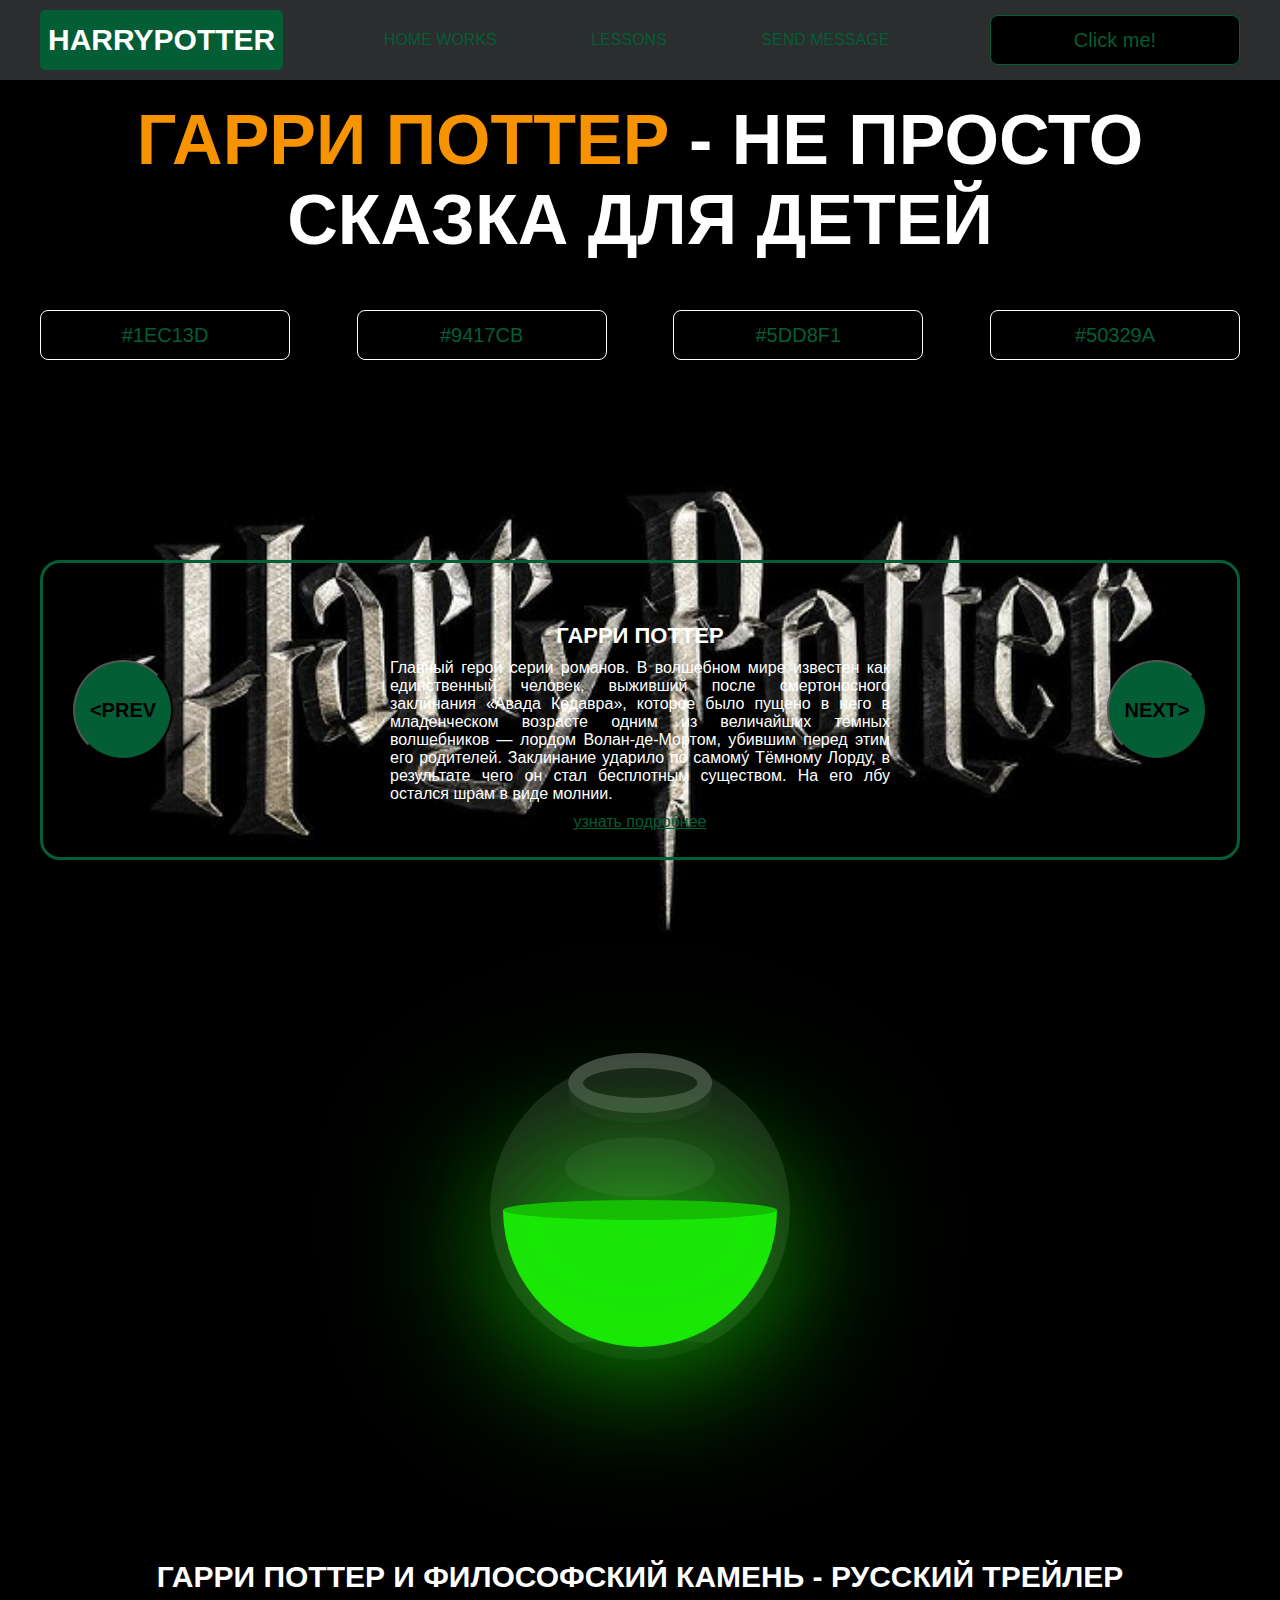
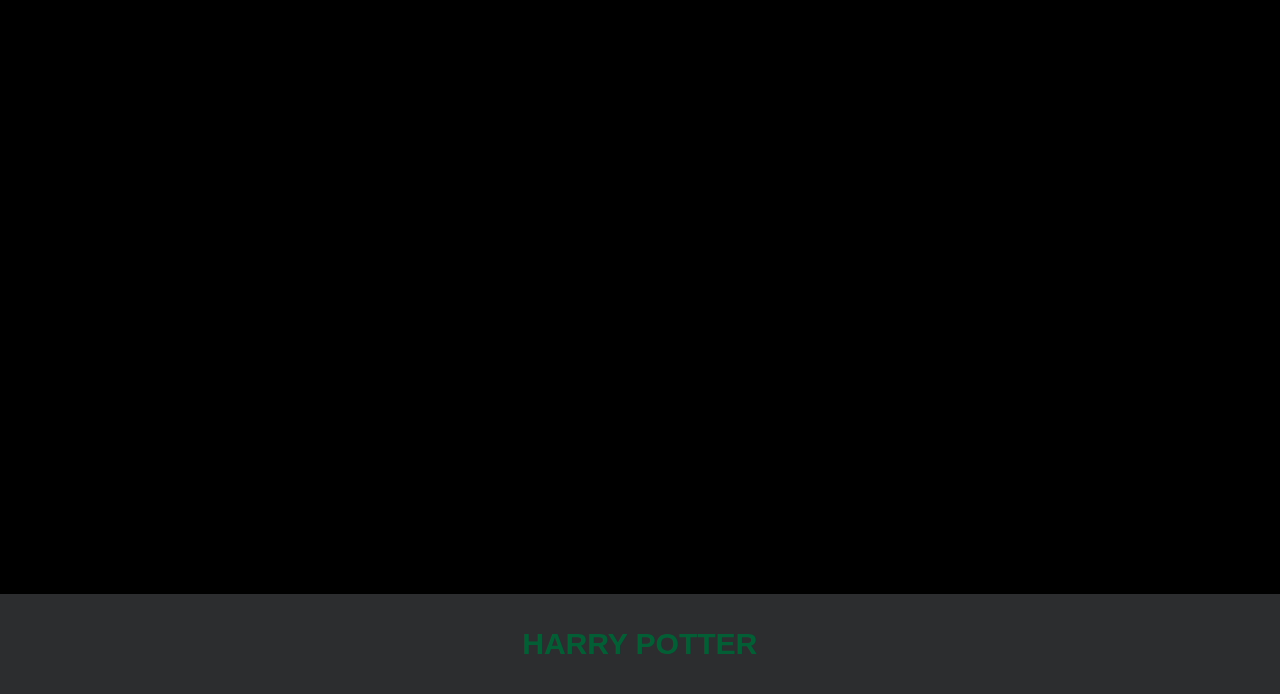
<file: Harry Potter/index.html>
<!DOCTYPE html>
<html lang="en">
<head>
    <meta charset="UTF-8">
    <title>Java Script</title>
    <link rel="stylesheet" href="css/style.css">
    <link rel="stylesheet" href="css/core.css">
</head>
<body>

<audio id="background-music" src="audio/backgroundmusic.mp3" autoplay loop></audio>

<div class="wrapper">
    <div class="header">
        <div class="container">
            <div class="inner_header">
                <a href="index.html">
                    <div class="logotype">
                        <h2>HarryPotter</h2>
                    </div>
                </a>
                <ul class="menu">
                    <li class="menu_link">
                        <a href="pages/home_works.html">Home Works</a>
                    </li>
                    <li class="menu_link">
                        <a href="pages/lessons.html">Lessons</a>
                    </li>
                    <li class="menu_link">
                        <a href="pages/cards.html" target="_blank">Send message</a>
                    </li>
                </ul>
                <button class="btn" id="btn-get">Click me!</button>
            </div>
        </div>
    </div>

    <div class="main_block">
        <div class="container">
            <div class="inner_main">
                <h1><strong id="js-color">Гарри Поттер</strong> - не просто сказка для детей</h1>
                <div class="colors-buttons">
                    <button class="btn btn-color"></button>
                    <button class="btn btn-color"></button>
                    <button class="btn btn-color"></button>
                    <button class="btn btn-color"></button>
                </div>
            </div>
        </div>
    </div>

    <div class="slider_block">
        <div class="container">
            <div class="inner_slider">
                <div class="slider">
                    <button class="btn-slide" id="prev">&lt;prev</button>
                    <div class="slide active_slide">
                        <div class="slide_card">
                            <h3>Гарри Поттер</h3>
                            <p>Главный герой серии романов. В волшебном мире известен как единственный человек, выживший после смертоносного заклинания «Авада Кедавра», которое было пущено в него в младенческом возрасте одним из величайших тёмных волшебников — лордом Волан-де-Мортом, убившим перед этим его родителей. Заклинание ударило по самому́ Тёмному Лорду, в результате чего он стал бесплотным существом. На его лбу остался шрам в виде молнии.</p>
                            <a href="https://ru.wikipedia.org/wiki/Список_персонажей_серии_романов_о_Гарри_Поттере" target="_blank">узнать подробнее</a>
                        </div>
                    </div>
                    <div class="slide">
                        <div class="slide_card">
                            <h3>Рон Уизли</h3>
                            <p>Один из главных героев серии романов. Шестой ребёнок в семье Уизли. Среднее имя получил в честь дедушки. Привычка матери Рона ставить старших детей в пример младшим выработала у него своеобразный комплекс «второсортности», который он остро переживает.</p>
                            <a href="https://ru.wikipedia.org/wiki/Список_персонажей_серии_романов_о_Гарри_Поттере" target="_blank">узнать подробнее</a>
                        </div>
                    </div>
                    <div class="slide">
                        <div class="slide_card">
                            <h3>Гермиона Грейнджер</h3>
                            <p>Одна из главных героинь серии романов. Хотя рождена маглами, известна как отличница в Хогвартсе и талантливая волшебница. Присутствует во всех книгах серии, в последних наряду с Роном Уизли становится старостой факультета Гриффиндор</p>
                            <a href="https://ru.wikipedia.org/wiki/Список_персонажей_серии_романов_о_Гарри_Поттере" target="_blank">узнать подробнее</a>
                        </div>
                    </div>
                    <div class="slide">
                        <div class="slide_card">
                            <h3>Драко Малфой</h3>
                            <p>Сын Люциуса и Нарциссы Малфой. Ровесник Гарри Поттера, враждовал с ним и его друзьями до последней части серии романов. Один из самых популярных героев франшизы. Является Пожирателем Смерти с шестой книги и фильма, но в битве за Хогвартс просит у Пожирателей пощады и не пытается им помочь.</p>
                            <a href="https://ru.wikipedia.org/wiki/Список_персонажей_серии_романов_о_Гарри_Поттере" target="_blank">узнать подробнее</a>
                        </div>
                    </div>
                    <button class="btn-slide" id="next">next&gt;</button>
                </div>
            </div>
        </div>
    </div>

    <div class="botlle">
        <div class="container">
            <div class="bottle_inner">
                <a href="pages/monster.html">
                    <div class="bowl">
                        <div class="shadow"></div>
                        <div class="liquid"></div>

                    </div>
                </a>
            </div>
        </div>
    </div>

    <div class="block_video">
        <div class="container">
            <h3>Гарри Поттер и философский камень - Русский трейлер</h3>
            <div class="inner_block_video">
                <iframe width="80%" height="450" src="https://www.youtube.com/embed/AFwrmkAHEk4?si=z3XxJMD4lmtV615-" title="YouTube video player" frameborder="0" allow="accelerometer; autoplay; clipboard-write; encrypted-media; gyroscope; picture-in-picture; web-share" referrerpolicy="strict-origin-when-cross-origin" allowfullscreen></iframe>            </div>
        </div>
    </div>

    <div class="footer">
        <div class="container">
            <a href="https://www.harrypotter.com" target="_blank">
                <div class="inner_footer">
                    <h2>Harry Potter</h2>
                </div>
            </a>
        </div>
    </div>
</div>

<div class="modal">
    <div class="modal_dialog">
        <div class="modal_content">
            <form action="#">
                <div class="modal_close">&times;</div>
                <div class="modal_title">Заявка на поступление Хогвартс</div>
                <input
                    required
                    placeholder="Ваше имя"
                    name="name"
                    type="text"
                    class="modal_input"
                >
                <input
                    required
                    placeholder="Ваш номер телефона"
                    name="phone"
                    type="text"
                    class="modal_input"
                >
                <button class="btn btn_dark btn_min">Перезвонить мне</button>
            </form>
        </div>
    </div>
</div>

</body>
<script src="js/main.js"></script>
<script src="js/modal.js"></script>
</html>
</file>
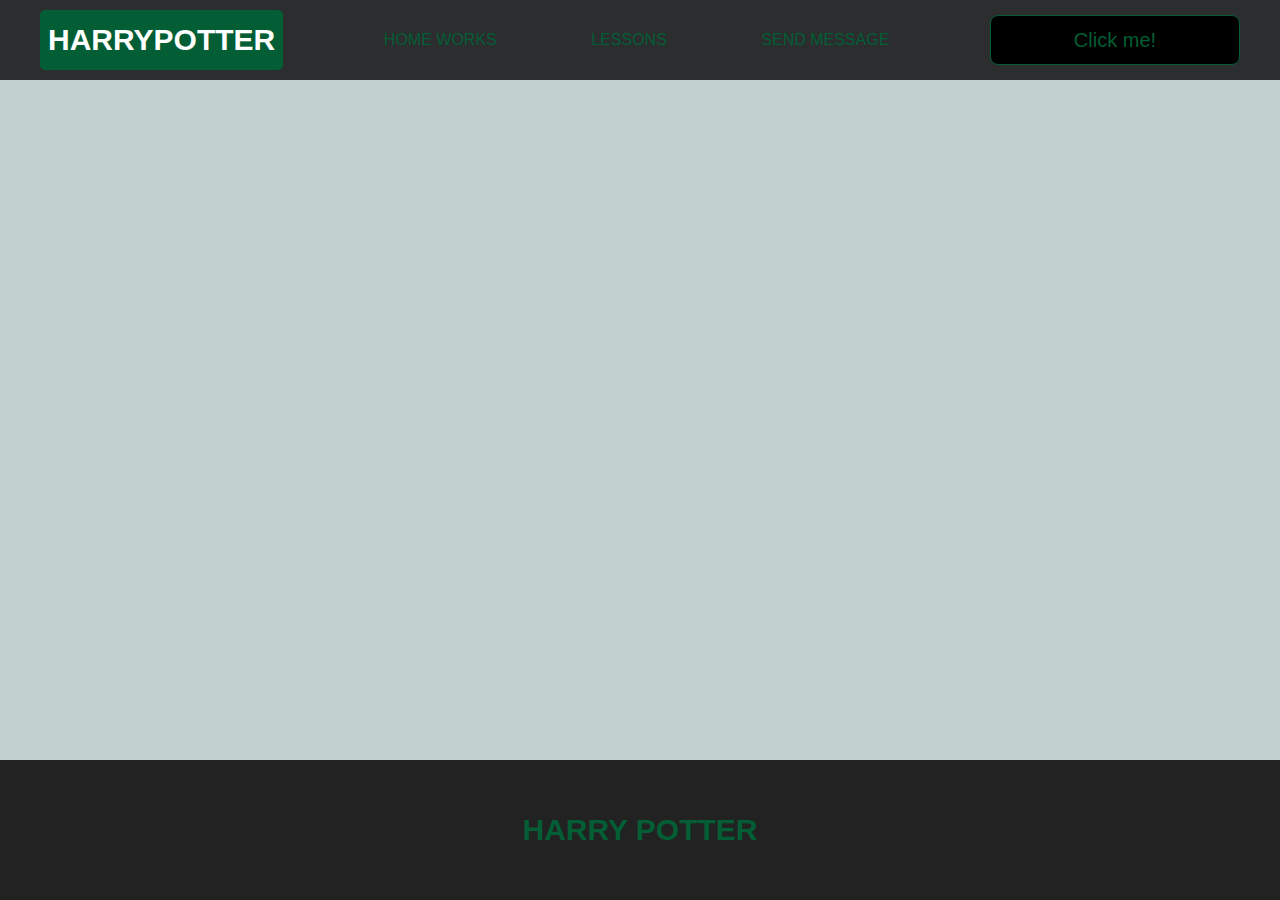
<file: Harry Potter/pages/cards.html>
<!DOCTYPE html>
<html lang="en">
<head>
    <meta charset="UTF-8">
    <title>Cards</title>
    <link rel="stylesheet" href="../css/style.css">
    <link rel="stylesheet" href="../css/core.css">
    <link rel="stylesheet" href="../css/lessons.css">
    <link rel="stylesheet" href="../css/cards.css">
</head>
<body>

<div class="wrapper">
    <div class="header">
        <div class="container">
            <div class="inner_header">
                <a href="../index.html">
                    <div class="logotype">
                        <h2>Harry<span>Potter</span></h2>
                    </div>
                </a>
                <ul class="menu">
                    <li class="menu_link">
                        <a href="../pages/home_works.html">Home Works</a>
                    </li>
                    <li class="menu_link">
                        <a href="../pages/lessons.html">Lessons</a>
                    </li>
                    <li class="menu_link">
                        <a href="../pages/cards.html" target="_blank">Send message</a>
                    </li>
                </ul>
                <button class="btn" id="btn-get">Click me!</button>
            </div>
        </div>
    </div>

    <div class="cards-container" id="cards-container">

    </div>

    <div class="footer">
        <div class="container">
            <a href="https://www.harrypotter.com" target="_blank">
                <div class="inner_footer">
                    <h2>Harry Potter</h2>
                </div>
            </a>
        </div>
    </div>
</div>

<div class="modal">
    <div class="modal_dialog">
        <div class="modal_content">
            <form action="#">
                <div class="modal_close">&#10006;</div>
                <div class="modal_title">Заявка на поступление Хогвартс</div>
                <input required placeholder="Ваше имя" name="name" type="text" class="modal_input">
                <input required placeholder="Ваш номер телефона" name="phone" type="phone" class="modal_input">
                <button class="btn btn_dark btn_min">Перезвонить мне</button>
            </form>
        </div>
    </div>
</div>

<script src="../js/cards.js"></script>
<script src="../js/lesson.js"></script>
<script src="../js/modal.js"></script>

</body>
</html>
</file>
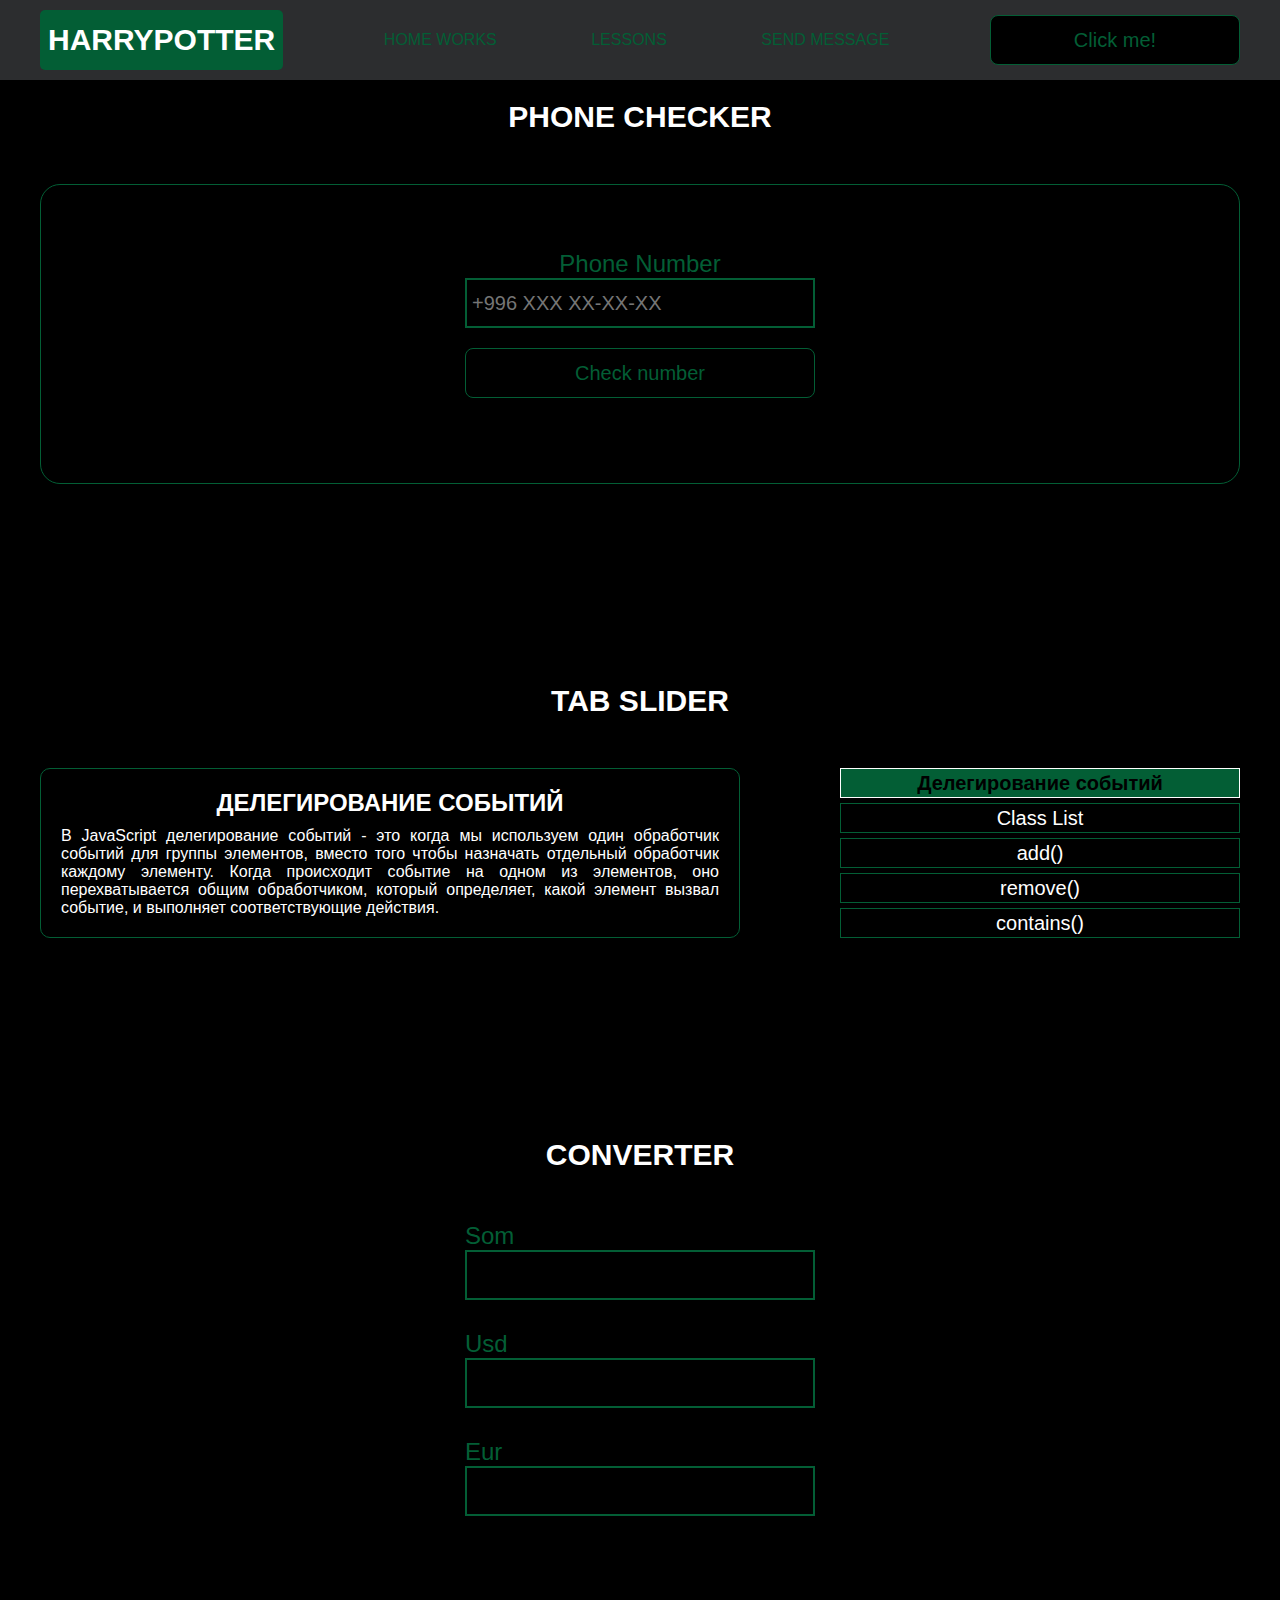
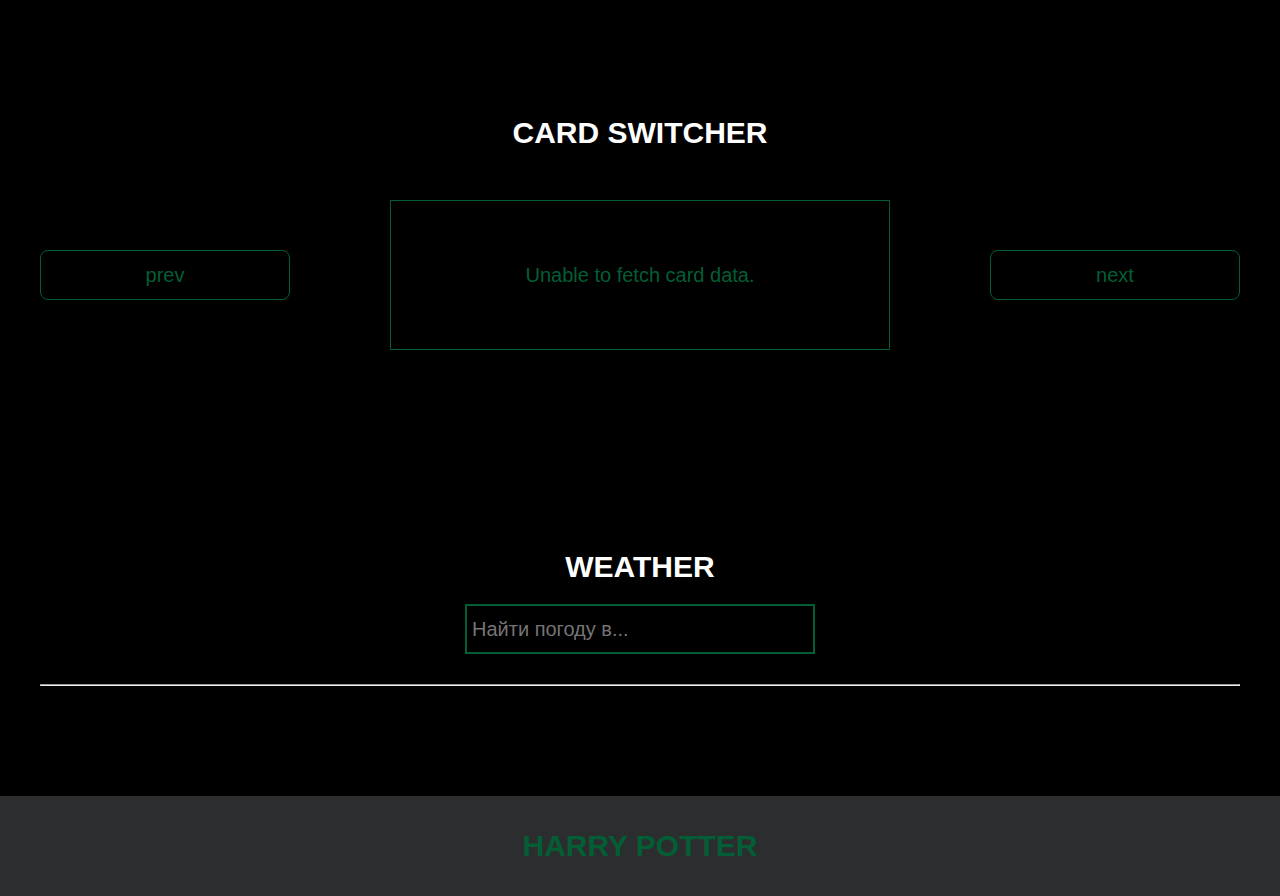
<file: Harry Potter/pages/lessons.html>
<!DOCTYPE html>
<html lang="en">
<head>
    <meta charset="UTF-8">
    <title>Lessons</title>
    <link rel="stylesheet" href="../css/style.css">
    <link rel="stylesheet" href="../css/core.css">
    <link rel="stylesheet" href="../css/lessons.css">
</head>
<body>

<div class="wrapper">
    <div class="header">
        <div class="container">
            <div class="inner_header">
                <a href="../index.html">
                    <div class="logotype">
                        <h2>Harry<span>Potter</span></h2>
                    </div>
                </a>
                <ul class="menu">
                    <li class="menu_link">
                        <a href="../pages/home_works.html">Home Works</a>
                    </li>
                    <li class="menu_link">
                        <a href="../pages/lessons.html">Lessons</a>
                    </li>
                    <li class="menu_link">
                        <a href="../pages/cards.html" target="_blank">Send message</a>
                    </li>
                </ul>
                <button class="btn" id="btn-get">Click me!</button>
            </div>
        </div>
    </div>

    <div class="phone_block">
        <div class="container">
            <h3>Phone checker</h3>
            <div class="inner_phone_block">
                <div class="form_phone">
                    <label for="phone_input">Phone Number</label>
                    <input type="text" id="phone_input" placeholder="+996 XXX XX-XX-XX">
                    <button class="btn" id="phone_button">Check number</button>
                    <span class="checker" id="phone_result"></span>
                </div>
            </div>
        </div>
    </div>

    <div class="tab_slider">
        <div class="container">
            <h3>tab slider</h3>
            <div class="inner_tab_slider">
                <div class="tab_contents_block">

                    <div class="tab_content_block">
                        <h4>Делегирование событий</h4>
                        <p>В JavaScript делегирование событий - это когда мы используем один обработчик событий для
                            группы элементов, вместо того чтобы назначать отдельный обработчик каждому элементу. Когда
                            происходит событие на одном из элементов, оно перехватывается общим обработчиком, который
                            определяет, какой элемент вызвал событие, и выполняет соответствующие действия.</p>
                    </div>
                    <div class="tab_content_block">
                        <h4>classList</h4>
                        <p>classList в JavaScript - это свойство, которое позволяет нам работать с классами элемента
                            HTML. С помощью classList мы можем добавлять, удалять или проверять наличие классов у
                            элемента. Допустим, у нас есть элемент на веб-странице, и мы хотим изменить его классы с
                            помощью JavaScript. Вместо того, чтобы обращаться напрямую к атрибуту class, мы можем
                            использовать свойство classList этого элемента. </p>
                    </div>
                    <div class="tab_content_block">
                        <h4>add()</h4>
                        <p>Метод add позволяет добавить новый класс к списку классов элемента. Например,
                            element.classList.add('new-class') добавит класс с именем "new-class" к элементу.</p>
                    </div>
                    <div class="tab_content_block">
                        <h4>remove()</h4>
                        <p>Метод remove позволяет удалить класс из списка классов элемента. Например,
                            element.classList.remove('old-class') удалит класс с именем "old-class" из элемента.</p>
                    </div>
                    <div class="tab_content_block">
                        <h4>contains()</h4>
                        <p>Метод contains позволяет проверить, содержит ли элемент определенный класс. Он возвращает
                            true, если класс присутствует, и false, если его нет. Например,
                            element.classList.contains('highlight') вернет true, если у элемента есть класс
                            "highlight".</p>
                    </div>

                    <div class="tab_content_items">
                        <div class="tab_content_item tab_content_item_active">Делегирование событий</div>
                        <div class="tab_content_item">Class List</div>
                        <div class="tab_content_item">add()</div>
                        <div class="tab_content_item">remove()</div>
                        <div class="tab_content_item">contains()</div>
                    </div>

                </div>
            </div>
        </div>
    </div>

    <div class="converter">
        <div class="container">
            <h3>CONVERTER</h3>
            <div class="inner_converter">
                <div class="som">
                    <label for="som">Som</label>
                    <input type="number" id="som">
                </div>
                <div class="usd">
                    <label for="usd">Usd</label>
                    <input type="number" id="usd">
                </div>
                <div class="eur">
                    <label for="eur">Eur</label>
                    <input type="number" id="eur">
                </div>
            </div>
        </div>
    </div>

    <div class="card_switcher">
        <div class="container">
            <h3>Card Switcher</h3>
            <div class="inner_card_switcher">
                <button class="btn" id="btn-prev">prev</button>
                <div class="card"></div>
                <button class="btn" id="btn-next">next</button>
            </div>
        </div>
    </div>

    <div class="weather">
        <div class="container">
            <h3>WEATHER</h3>
            <div class="inner_weather">
                <div>
                    <input type="text" class="cityName" placeholder="Найти погоду в...">
                </div>
                <div>
                    <span class="city"></span>
                    <hr/>
                    <span class="temp"></span>
                </div>
            </div>
        </div>
    </div>

    <div class="footer">
        <div class="container">
            <a href="https://www.harrypotter.com" target="_blank">
                <div class="inner_footer">
                    <h2>Harry Potter</h2>
                </div>
            </a>
        </div>
    </div>
</div>

<div class="modal">
    <div class="modal_dialog">
        <div class="modal_content">
            <form action="#">
                <div class="modal_close">&#10006;</div>
                <div class="modal_title">Заявка на поступление Хогвартс</div>
                <input required placeholder="Ваше имя" name="name" type="text" class="modal_input">
                <input required placeholder="Ваш номер телефона" name="phone" type="phone" class="modal_input">
                <button class="btn btn_dark btn_min">Перезвонить мне</button>
            </form>
        </div>
    </div>
</div>

</body>
<script src="../js/lesson.js"></script>
<script src="../js/modal.js"></script>
</html>
</file>
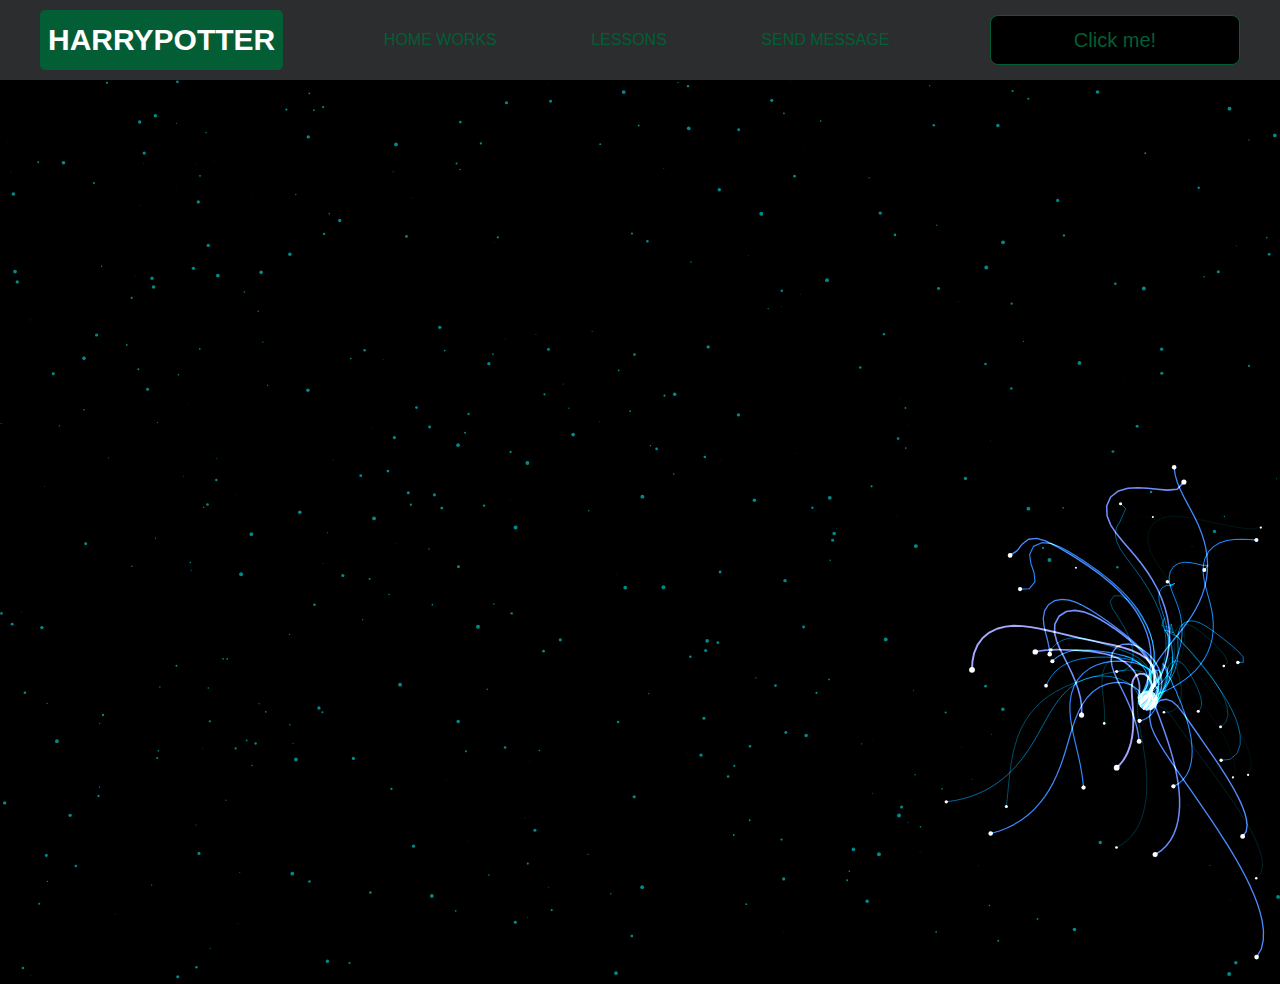
<file: Harry Potter/pages/monster.html>
<!DOCTYPE html>
<html lang="en">
<head>
    <meta charset="UTF-8">
    <title>Monster</title>
    <link rel="stylesheet" href="../css/style.css">
    <link rel="stylesheet" href="../css/core.css">
    <link rel="stylesheet" href="../css/monster.css">
</head>
<body>
<div class="wrapper">
    <div class="header">
        <div class="container">
            <div class="inner_header">
                <a href="../index.html">
                    <div class="logotype">
                        <h2>Harry<span>Potter</span></h2>
                    </div>
                </a>
                <ul class="menu">
                    <li class="menu_link">
                        <a href="../pages/home_works.html">Home Works</a>
                    </li>
                    <li class="menu_link">
                        <a href="../pages/lessons.html">Lessons</a>
                    </li>
                    <li class="menu_link">
                        <a href="../pages/cards.html" target="_blank">Send message</a>
                    </li>
                </ul>
                <button class="btn" id="btn-get">Click me!</button>
            </div>
        </div>
    </div>
</div>
<canvas id="canvas"></canvas>

<div class="modal">
    <div class="modal_dialog">
        <div class="modal_content">
            <form action="#">
                <div class="modal_close">&times;</div>
                <div class="modal_title">Заявка на поступление Хогвартс</div>
                <input required placeholder="Ваше имя" name="name" type="text" class="modal_input">
                <input required placeholder="Ваш номер телефона" name="phone" type="phone" class="modal_input">
                <button class="btn btn_dark btn_min">Перезвонить мне</button>
            </form>
        </div>
    </div>
</div>

</body>
<script src="../js/monster.js"></script>
<script src="../js/modal.js"></script>
</html>
</file>
<file: Harry Potter/css/style.css>
/* HEADER */

.header {
    height: 80px;
    background: #2c2d2f;
    display: flex;
    align-items: center;
    width: 100%;
    position: fixed;
    top: 0;
    z-index: 2;
}

.inner_header {
    height: 100%;
    display: flex;
    align-items: center;
    justify-content: space-between;
}

/* LOGOTYPE */

.logotype {
    display: flex;
    align-items: center;
    justify-content: center;
    font-size: 22px;
    height: 60px;
    width: fit-content;
    background: var(--orange);
    padding: 8px;
    color: white;
    border-radius: 5px;
    cursor: pointer;
}

/* HEADER MENU */

.menu {
    display: flex;
    justify-content: space-around;
    width: 600px;
}

.menu_link a {
    color: var(--orange);
    text-transform: uppercase;
}

.menu_link a:hover {
    text-decoration: underline;
}

/* MAIN BLOCK */

.main_block {
    padding: 100px 0;
    background: black;
}

/* BUTTONS COLOR PICKER */

.colors-buttons {
    display: flex;
    justify-content: space-between;
    margin-top: 50px;
}

.btn-color {
    border-radius: 20px;
    border-color: white !important;
}

/* FOOTER */

.footer {
    background: #2c2d2f;
    width: 100%;
}

.inner_footer {
    display: flex;
    align-items: center;
    justify-content: center;
    height: 100px;
}

.footer h2 {
    text-transform: uppercase;
    color: var(--orange);
    font-weight: 600;
}


/* SLIDER BLOCK */

.slider_block {
    padding: 100px 0;
    background: url('../img/hq720.jpg') no-repeat center center;
    background-size: 100% auto; /* Растягиваем фон по ширине, сохраняем пропорции */
}

.slider {
    position: relative;
    width: 100%;
    height: 300px;
    overflow: hidden;
    border: 3px solid var(--orange);
    border-radius: 20px;
    display: flex;
    align-items: center;
    justify-content: space-between;
    padding: 0 30px;
}

.slide {
    position: absolute;
    top: 60px;
    left: 0;
    width: 100%;
    height: 100%;
    display: none;
    transition: opacity 0.5s ease-in-out;
}

.slide_card {
    color: white;
    margin: 0 auto;
    width: 500px;
    text-align: center;
}

.slide_card h3 {
    color: white;
    text-transform: uppercase;
    font-size: 22px;
}

.slide_card p {
    font-size: 16px;
    text-align: justify;
    margin: 10px 0;
}

.slide_card a {
    color: var(--orange);
    text-decoration: underline;
}

.slide.active_slide {
    display: block;
}

/* VIDEO BLOCK */

.block_video {
    background: black;
    padding: 100px 0;
}

.inner_block_video {
    display: flex;
    justify-content: center;
    margin-top: 50px;
}

/* MODAL */

.modal {
    position: fixed;
    height: 100%;
    width: 100%;
    top: 0;
    left: 0;
    z-index: 2;
    background: rgba(0, 0, 0, 0.5);
    backdrop-filter: blur(10px);
    display: none;
}

.modal_dialog {
    max-width: 500px;
    margin: 200px auto;
}

.modal_content {
    position: relative;
    width: 100%;
    padding: 40px;
    background-color: black;
    border: 2px solid var(--orange);
    border-radius: 4px;
    max-height: 80vh;
    overflow-y: auto;
}

.modal_content form {
    display: flex;
    flex-direction: column;
    align-items: center;
}

.modal_close {
    position: absolute;
    top: 8px;
    right: 14px;
    font-size: 30px;
    color: red;
    opacity: 0.5;
    font-weight: 700;
    border: none;
    background-color: transparent;
    cursor: pointer;
}

.modal_title {
    text-align: center;
    font-size: 22px;
    text-transform: uppercase;
    color: white;
}

.modal_input, .btn_min {
    width: 100% !important;
    margin-top: 10px;
}


/*-------BOTTLE-------*/

.botlle {
    background: black;
    padding: 100px 0;
}

.bottle_inner {
    display: flex;
    justify-content: center;
    align-items: center;
}

.bowl {
    position: relative;
    width: 300px;
    height: 300px;
    background: rgba(255, 255, 255, 0.1);
    border-radius: 50%;
    border: 8px solid transparent;
    animation: animate 5s linear infinite;
    transform-origin: bottom center;
    animation-play-state: run;
}

@keyframes animate {
    0% {
        transform: rotate(0deg);
    }
    25% {
        transform: rotate(22deg);
    }
    50% {
        transform: rotate(0deg);
    }
    75% {
        transform: rotate(-22deg);
    }
    100% {
        filter: hue-rotate(360deg);
    }
}

.bowl::before {
    content: "";
    position: absolute;
    top: -15px;
    left: 50%;
    transform: translateX(-50%);
    width: 40%;
    height: 30px;
    border: 15px solid #444;
    border-radius: 50%;
    box-shadow: 0 10px #222;

}

.bowl::after {
    content: "";
    position: absolute;
    top: 35%;
    left: 50%;
    transform: translate(-50%, -50%);
    width: 150px;
    height: 60px;
    background: rgba(255, 255, 255, 0.05);
    transform-origin: center;
    animation: animatebowlshadow 5s linear infinite;
    border-radius: 50%;
    animation-play-state: running;

}


@keyframes animatebowlshadow {
    0% {
        left: 50%;
        width: 150px;
        height: 60px;
    }
    25% {
        left: 55%;
        width: 140px;
        height: 65px;
    }
    50% {
        left: 50%;
        width: 150px;
        height: 60px;
    }
    75% {
        left: 45%;
        width: 140px;
        height: 65px;
    }
    100% {


    }
}


.liquid {
    position: absolute;
    top: 50%;
    left: 5px;
    right: 5px;
    bottom: 5px;
    background: #1ae907;
    border-bottom-left-radius: 150px;
    border-bottom-right-radius: 150px;
    filter: drop-shadow(0 0 80px #1ae907);
    transform-origin: top center;
    animation: animateliquid 5s linear infinite;
    animation-play-state: running;
}

@keyframes animateliquid {
    0% {
        transform: rotate(0deg);
    }
    25% {
        transform: rotate(-22deg);
    }
    30% {
        transform: rotate(-23deg);
    }
    50% {
        transform: rotate(0deg);
    }
    75% {
        transform: rotate(22deg);
    }
    80% {
        transform: rotate(23deg);
    }
    100% {
        transform: rotate(0deg);
    }


}

.liquid::before {
    content: "";
    position: absolute;
    top: -10px;
    width: 100%;
    height: 20px;
    background: #15be05;
    border-radius: 50%;
    filter: drop-shadow(0 0 80px #15be05);
}

.shadow {
    position: absolute;
    top: calc(50% + 150px);
    left: 50%;
    transform: translate(-50%, -50%);
    width: 260px;
    height: 40px;
    background: rgba(0, 0, 0, 0.5);
    border-radius: 50%;
    animation: animateshadow 5s linear infinite;
    animation-play-state: running;

}

@keyframes animateshadow {
    0% {
        left: 50%;
        width: 260px;
        height: 40px;
        top: calc(50% + 150px);

    }

    25% {
        left: 55%;
        width: 265px;
        height: 30px;
        top: calc(50% + 130px);

    }
    50% {
        left: 50%;
        width: 260px;
        height: 40px;
        top: calc(50% + 150px);

    }
    75% {
        left: 45%;
        width: 265px;
        height: 30px;
        top: calc(50% + 130px);

    }
    100% {
    }
}
</file>
<file: Harry Potter/css/core.css>
* {
    margin: 0;
    padding: 0;
    box-sizing: border-box;
}

.container {
    width: 1200px;
    margin: 0 auto;
}

body {
    font-family: "Britannic Bold", sans-serif;
    background: #c2d0d0;
}

.btn {
    width: 250px;
    height: 50px;
    font-size: 20px;
    cursor: pointer;
    border: 1px solid var(--orange);
    background: black;
    color: var(--orange);
    border-radius: 8px;
}

.btn:hover {
    background: #414349;
}

.btn:active {
    background: #56585D;
    border: 2px solid var(--orange);
}

a {
    text-decoration: none;
}

li {
    list-style: none;
}

h1 {
    text-align: center;
    font-size: 70px;
    color: white;
    margin: 0 auto;
    text-transform: uppercase;
    font-weight: 600;
}

h2 {
    text-align: center;
    font-size: 30px;
    color: white;
    margin: 0 auto;
    text-transform: uppercase;
    font-weight: 600;
}

h3 {
    text-align: center;
    font-size: 30px;
    color: white;
    margin: 0 auto;
    text-transform: uppercase;
    font-weight: 600;
}

h4 {
    font-size: 24px;
    color: white;
    text-transform: uppercase;
    font-weight: 600;
}

strong {
    color: #F79300;
}

label {
    font-size: 24px;
    color: var(--orange);
}

input {
    width: 350px;
    height: 50px;
    font-size: 20px;
    padding-left: 5px;
    color: var(--orange);
    background: black;
    border: 2px solid var(--orange);
}

.checker {
    color: white;
    font-size: 30px;
}

.btn-slide {
    display: block;
    width: 100px;
    height: 100px;
    background: var(--orange);
    color: black;
    font-size: 20px;
    text-transform: uppercase;
    border-radius: 50%;
    font-weight: 800;
    z-index: 1;
}

.btn-slide:hover {
    background: #b68733 !important;
    cursor: pointer;
    color: white;
}

:root {
    --orange: #035e35;
    --black: black;
}
</file>
<file: Harry Potter/css/lessons.css>
/* PHONE CHECKER */

.phone_block {
    background: black;
    padding: 100px 0;
}

.inner_phone_block {
    margin-top: 50px;
    display: flex;
    justify-content: space-evenly;
    border: 1px solid var(--orange);
    height: 300px;
    border-radius: 20px;
    align-items: center;
}

.form_phone {
    display: flex;
    flex-direction: column;
    align-items: center;
}

.form_phone button {
    width: 100%;
    margin: 20px 0;
}

/* TAB SLIDER */

.tab_slider {
    background: black;
    padding: 100px 0;
}

.tab_content_block {
    width: 700px;
    border: 1px solid var(--orange);
    padding: 20px;
    border-radius: 10px;
    text-align: center;
    display: flex;
    align-items: center;
    flex-direction: column;
    justify-content: center;
    height: 170px;
}

.tab_content_block p {
    color: white;
    margin-top: 10px;
    text-align: justify;
}

.tab_content_items {
    width: 400px;
    display: flex;
    flex-direction: column;
    row-gap: 5px;
}

.tab_content_item {
    padding: 10px;
    height: 30px;
    color: white;
    border: 1px solid var(--orange);
    text-align: center;
    font-size: 20px;
    cursor: pointer;
    display: grid;
    place-content: center;
}

.tab_content_item_active {
    background: var(--orange);
    color: black;
    font-weight: 600;
    border: 1px solid white;
}

.tab_contents_block {
    display: flex;
    justify-content: space-between;
    align-items: center;
    margin-top: 50px;
}

/*------CARD SWITCHER------*/

.card_switcher {
    background-color: black;
    padding: 100px 0;
}

.card {
    width: 500px;
    height: 150px;
    border: 1px solid var(--orange);
    text-align: center;
    display: flex;
    flex-direction: column;
    justify-content: space-around;
    align-items: center;
    padding: 10px;
}

.card p {
    color: var(--orange);
    font-size: 20px;
}

.card span {
    color: white;
    font-size: 30px;
}

.inner_card_switcher {
    margin-top: 50px;
    display: flex;
    align-items: center;
    justify-content: space-between;
}


/*-------CONVERTER--------*/


.converter {
    padding: 100px 0;
    background-color: black;
}

.inner_converter {
    display: flex;
    align-items: center;
    justify-content: center;
    flex-direction: column;
    gap: 30px;
    margin-top: 50px;
}

.inner_converter > div {
    display: flex;
    flex-direction: column;
}

/*------WEATHER------*/

.weather {
    padding: 100px 0;
    background-color: black;
}

.inner_weather > div {
    display: flex;
    flex-direction: column;
    align-items: center;
    gap: 10px;
    color: white;
    font-size: 25px;
}

.inner_weather {
    display: flex;
    flex-direction: column;
    gap: 20px;
    margin-top: 20px;
}

hr {
    width: 100%;
}
</file>
<file: Harry Potter/css/cards.css>
body, html {
    margin: 0;
    padding: 0;
    height: 100%;
    font-family: Arial, sans-serif;
    display: flex;
    flex-direction: column;
}

.wrapper {
    display: flex;
    flex-direction: column;
    height: 100vh;
}

.cards-container {
    display: flex;
    flex-wrap: wrap;
    justify-content: center;
    gap: 20px;
    padding: 20px;
    box-sizing: border-box;
    flex-grow: 1;
    overflow-y: auto;
    margin-top: 100px;
}


.card {
    width: 100%;
    max-width: 300px;
    margin: 10px;
    border: 1px solid #ccc;
    border-radius: 8px;
    overflow: hidden;
    text-align: center;
    background-color: #f9f9f9;
    display: flex;
    flex-direction: column;
    padding: 10px;
    box-sizing: border-box;
    height: auto;
}

.card img {
    width: 100%;
    height: auto;
    border-radius: 5px;
}

.card h3 {
    font-size: 1.2em;
    color: #333;
    margin: 10px 0;
    word-wrap: break-word;
}

.card p {
    font-size: 0.9em;
    color: #666;
    padding: 0 10px 10px;
    margin-bottom: 10px;
    word-wrap: break-word;
}


.footer {
    background-color: #222;
    color: white;
    text-align: center;
    padding: 20px 0;
    font-size: 1em;
    margin-top: auto;
}
</file>
<file: Harry Potter/css/monster.css>
body,
html {
    margin: 0;
    padding: 0;
    position: fixed;
    background: black;
}

.header {
    position: static !important;
}

.buymeacoffee {
    text-decoration: none;
    position: fixed;
    right: 2rem;
    bottom: 2rem;
    background: #FFDD00;
    width: 3.5rem;
    height: 3.5rem;
    border-radius: 50%;
    transition: all 0.1s linear;
    box-shadow: 0.2rem 0.2rem 0.5rem rgba(0, 0, 0, 0.2);
    z-index: 1000;
    display: flex;
    align-items: center;
    justify-content: center;
}

.buymeacoffee:hover {
    width: 4rem;
    height: 4rem;
    line-height: 4rem;
}
</file>
